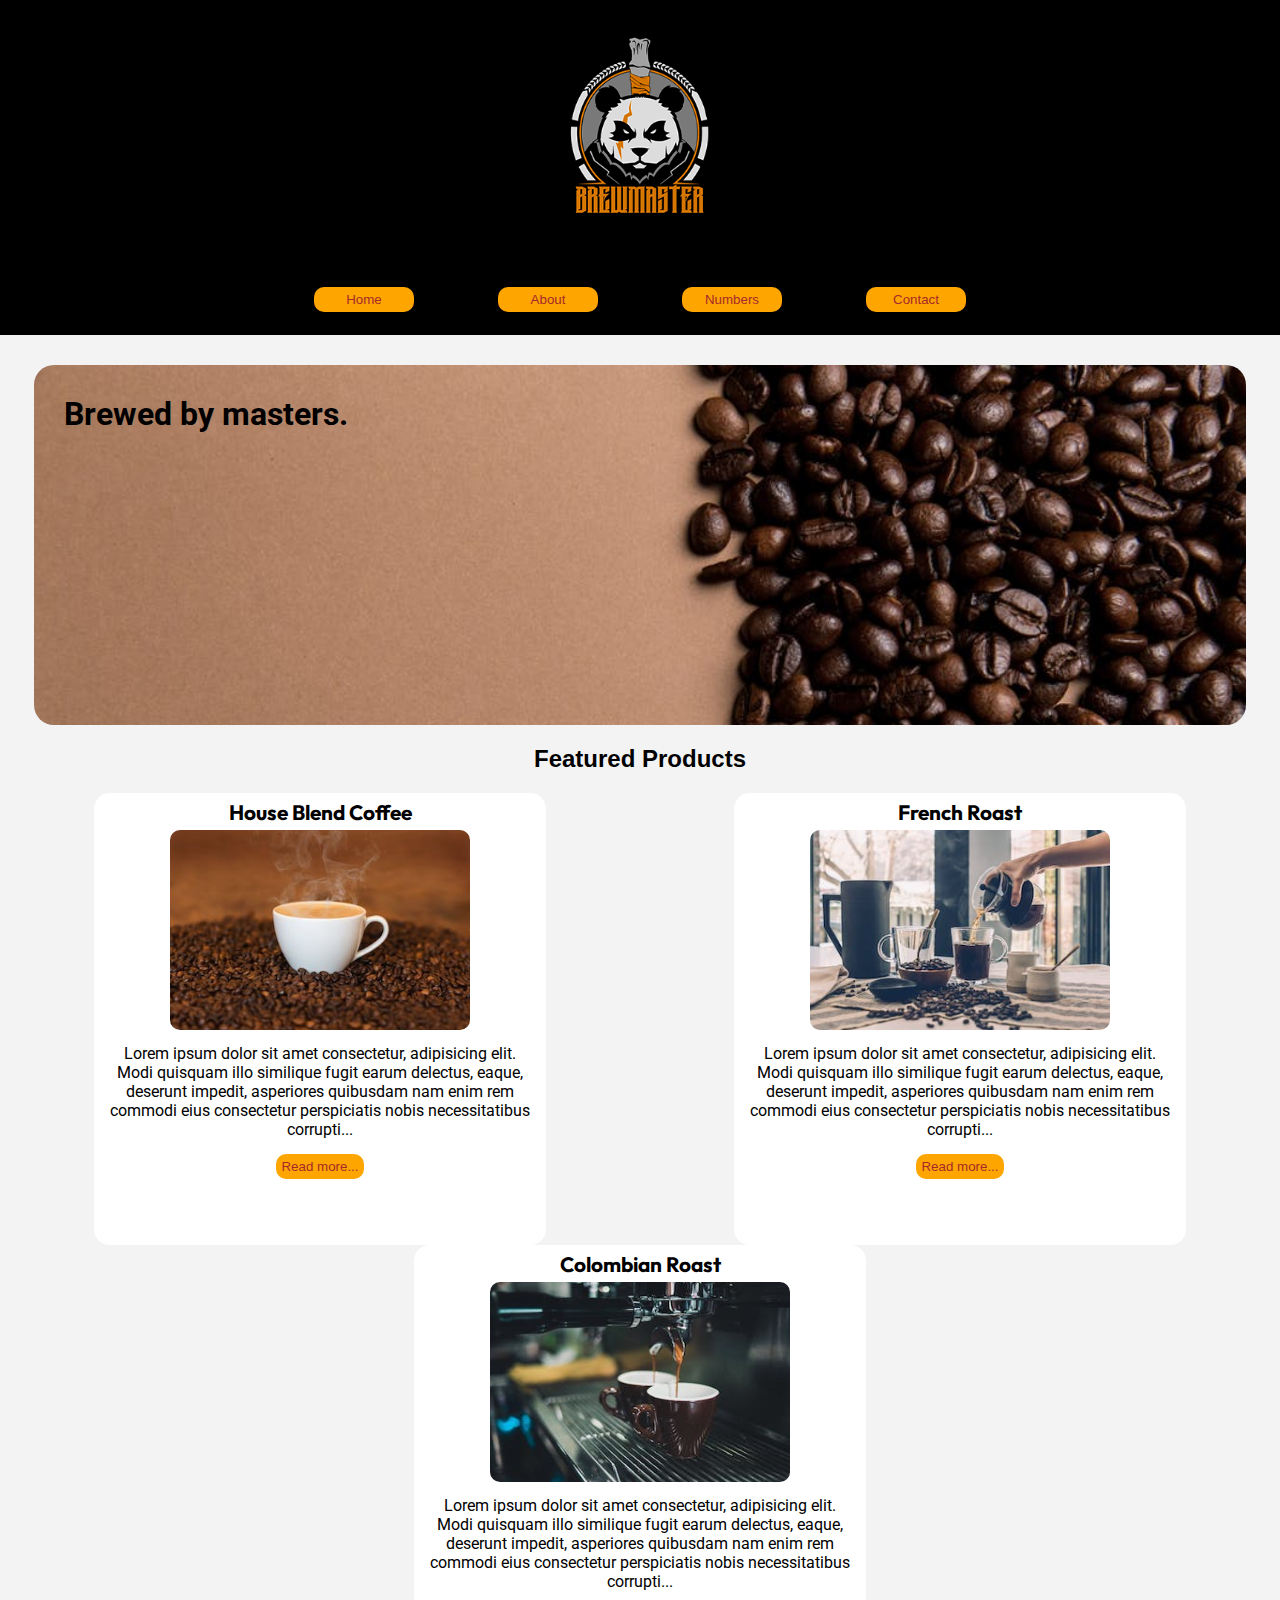
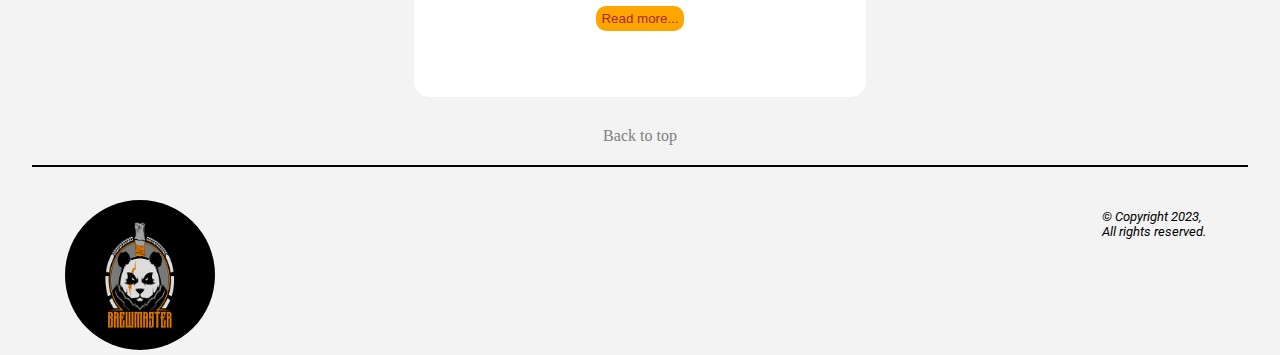
<file: index.html>
<!DOCTYPE html>
<html lang="en">
  <head>
    <meta charset="utf-8" />
    <meta name="viewport" content="width=device-width, initial-scale=1" />
    <title>Brewmaster Coffee</title>

    <link rel="stylesheet" href="styles.css" />
  </head>
  <body>
    <header class="main-heading">
      <figure>
        <img
          class="main-logo"
          src="./images/logo.png"
          alt="Brewmaster Coffee Logo"
        />
      </figure>
    </header>
    <nav>
      <ul>
        <li>
          <button>
            <a href="index.html">Home</a>
          </button>
        </li>
        <li>
          <button>
            <a href="about.html">About</a>
          </button>
        </li>
        <li>
          <button>
            <a href="numbers.html">Numbers</a>
          </button>
        </li>
        <li>
          <button>
            <a href="contact.html">Contact</a>
          </button>
        </li>
      </ul>
    </nav>
    <main>
      <div class="hero-img">Brewed by masters.</div>
      <header class="semi-heading">
        <h2>Featured Products</h2>
      </header>
      <div class="container">
        <article class="card">
          <h3>House Blend Coffee</h3>
          <figure>
            <img
              class="coffee-img"
              src="./images/house-blend.jpeg"
              alt="House Blend Coffee"
            />
            <p>
              Lorem ipsum dolor sit amet consectetur, adipisicing elit. Modi
              quisquam illo similique fugit earum delectus, eaque, deserunt
              impedit, asperiores quibusdam nam enim rem commodi eius
              consectetur perspiciatis nobis necessitatibus corrupti...
            </p>
            <button>
              <a
                href="https://en.wikipedia.org/wiki/Home_roasting_coffee"
                target="_blank"
                >Read more...</a
              >
            </button>
          </figure>
        </article>
        <article class="card">
          <h3>French Roast</h3>
          <figure>
            <img
              class="coffee-img"
              src="./images/french-roast.jpeg"
              alt="French Roast"
            />
            <p>
              Lorem ipsum dolor sit amet consectetur, adipisicing elit. Modi
              quisquam illo similique fugit earum delectus, eaque, deserunt
              impedit, asperiores quibusdam nam enim rem commodi eius
              consectetur perspiciatis nobis necessitatibus corrupti...
            </p>
            <button>
              <a
                href="https://en.wikipedia.org/wiki/Coffee_roasting"
                target="_blank"
                >Read more...</a
              >
            </button>
          </figure>
        </article>
        <article class="card">
          <h3>Colombian Roast</h3>
          <figure>
            <img
              class="coffee-img"
              src="./images/columbian-roast.jpeg"
              alt="Colombian Roast"
            />
            <p>
              Lorem ipsum dolor sit amet consectetur, adipisicing elit. Modi
              quisquam illo similique fugit earum delectus, eaque, deserunt
              impedit, asperiores quibusdam nam enim rem commodi eius
              consectetur perspiciatis nobis necessitatibus corrupti...
            </p>
            <button>
              <a
                href="https://en.wikipedia.org/wiki/Coffee_production_in_Colombia"
                target="_blank"
                >Read more...</a
              >
            </button>
          </figure>
        </article>
      </div>
    </main>
    <div class="totop"><a href="#">Back to top</a></div>
    <footer>
      <div><img src="./images/logo.png" /></div>
      <div>
        <p>
          &copy; Copyright 2023,<br />
          All rights reserved.
        </p>
      </div>
    </footer>
  </body>
</html>
</file>
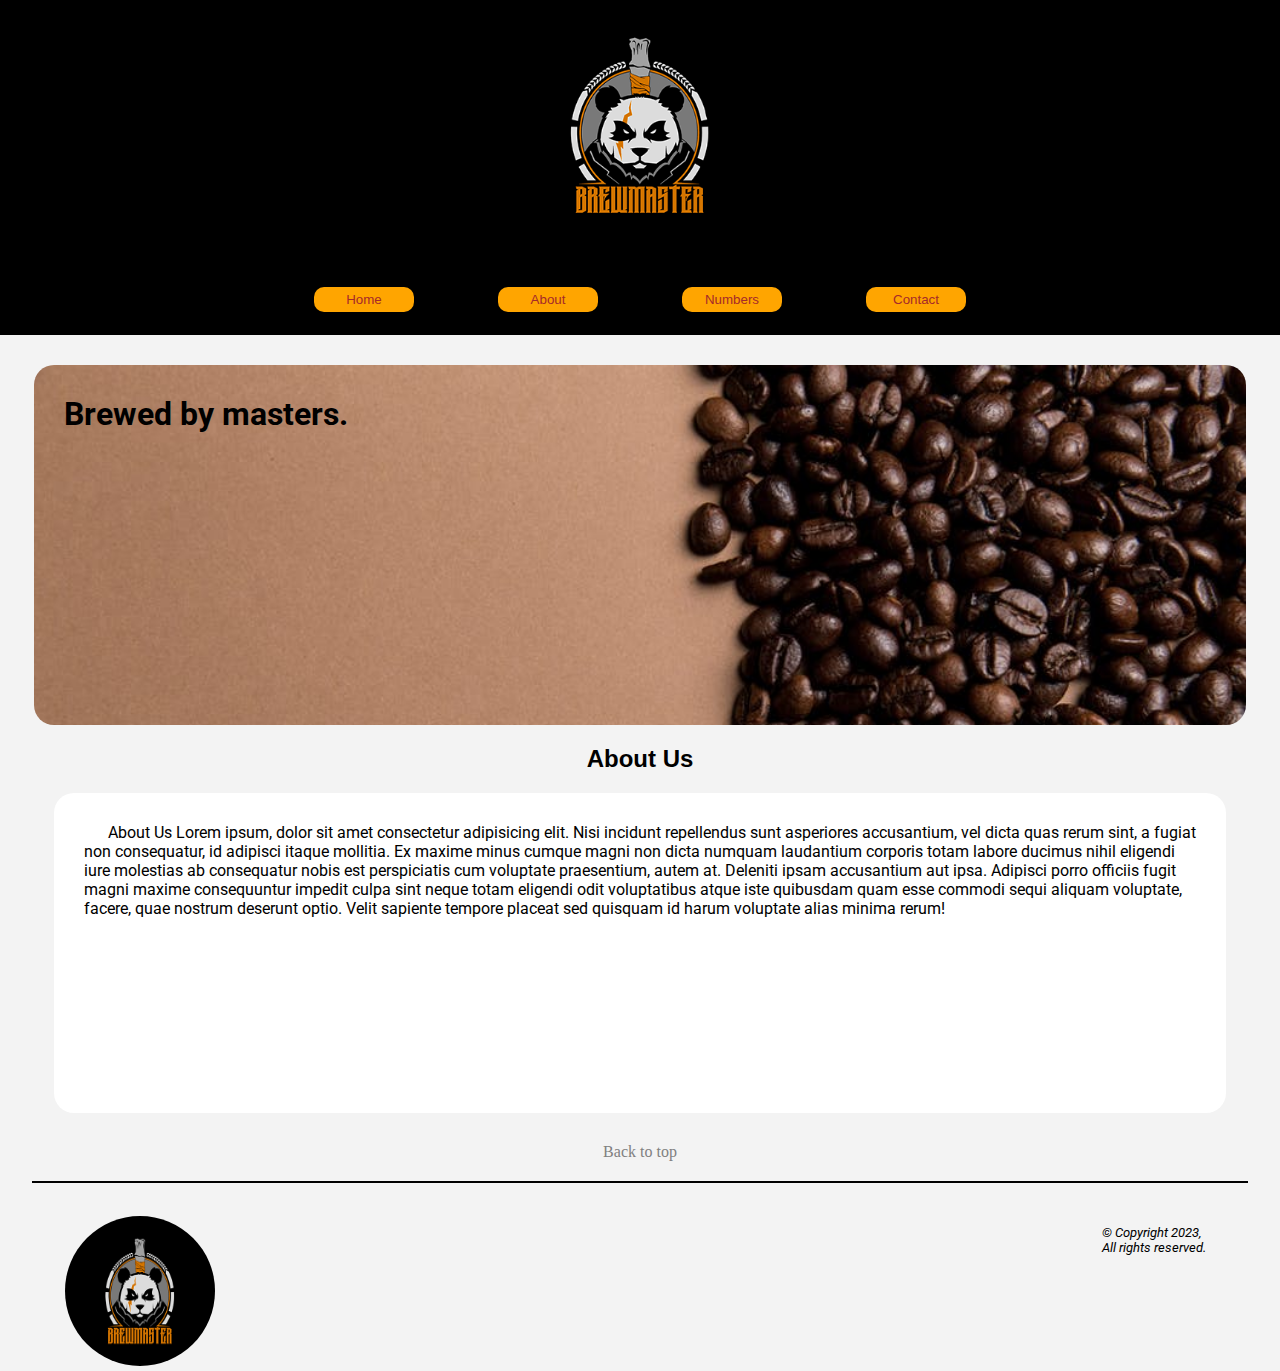
<file: about.html>
<!DOCTYPE html>
<html lang="en">
  <head>
    <meta charset="utf-8" />
    <meta name="viewport" content="width=device-width, initial-scale=1" />
    <title>Brewmaster Coffee</title>

    <link rel="stylesheet" href="styles.css" />
  </head>
  <body>
    <header class="main-heading">
      <figure>
        <img
          class="main-logo"
          src="./images/logo.png"
          alt="Brewmaster Coffee Logo"
        />
      </figure>
    </header>
    <nav>
      <ul>
        <li>
          <button>
            <a href="index.html">Home</a>
          </button>
        </li>
        <li>
          <button>
            <a href="about.html">About</a>
          </button>
        </li>
        <li>
          <button>
            <a href="numbers.html">Numbers</a>
          </button>
        </li>
        <li>
          <button>
            <a href="contact.html">Contact</a>
          </button>
        </li>
      </ul>
    </nav>
    <main>
      <div class="hero-img">Brewed by masters.</div>
      <header><h2>About Us</h2></header>
      <article class="container">
        <div class="card2">
          <p>
            About Us Lorem ipsum, dolor sit amet consectetur adipisicing elit.
            Nisi incidunt repellendus sunt asperiores accusantium, vel dicta
            quas rerum sint, a fugiat non consequatur, id adipisci itaque
            mollitia. Ex maxime minus cumque magni non dicta numquam laudantium
            corporis totam labore ducimus nihil eligendi iure molestias ab
            consequatur nobis est perspiciatis cum voluptate praesentium, autem
            at. Deleniti ipsam accusantium aut ipsa. Adipisci porro officiis
            fugit magni maxime consequuntur impedit culpa sint neque totam
            eligendi odit voluptatibus atque iste quibusdam quam esse commodi
            sequi aliquam voluptate, facere, quae nostrum deserunt optio. Velit
            sapiente tempore placeat sed quisquam id harum voluptate alias
            minima rerum!
          </p>
        </div>
      </article>
    </main>
    <div class="totop"><a href="#">Back to top</a></div>
    <footer>
      <div><img src="./images/logo.png" /></div>
      <div>
        <p>
          &copy; Copyright 2023,<br />
          All rights reserved.
        </p>
      </div>
    </footer>
  </body>
</html>
</file>
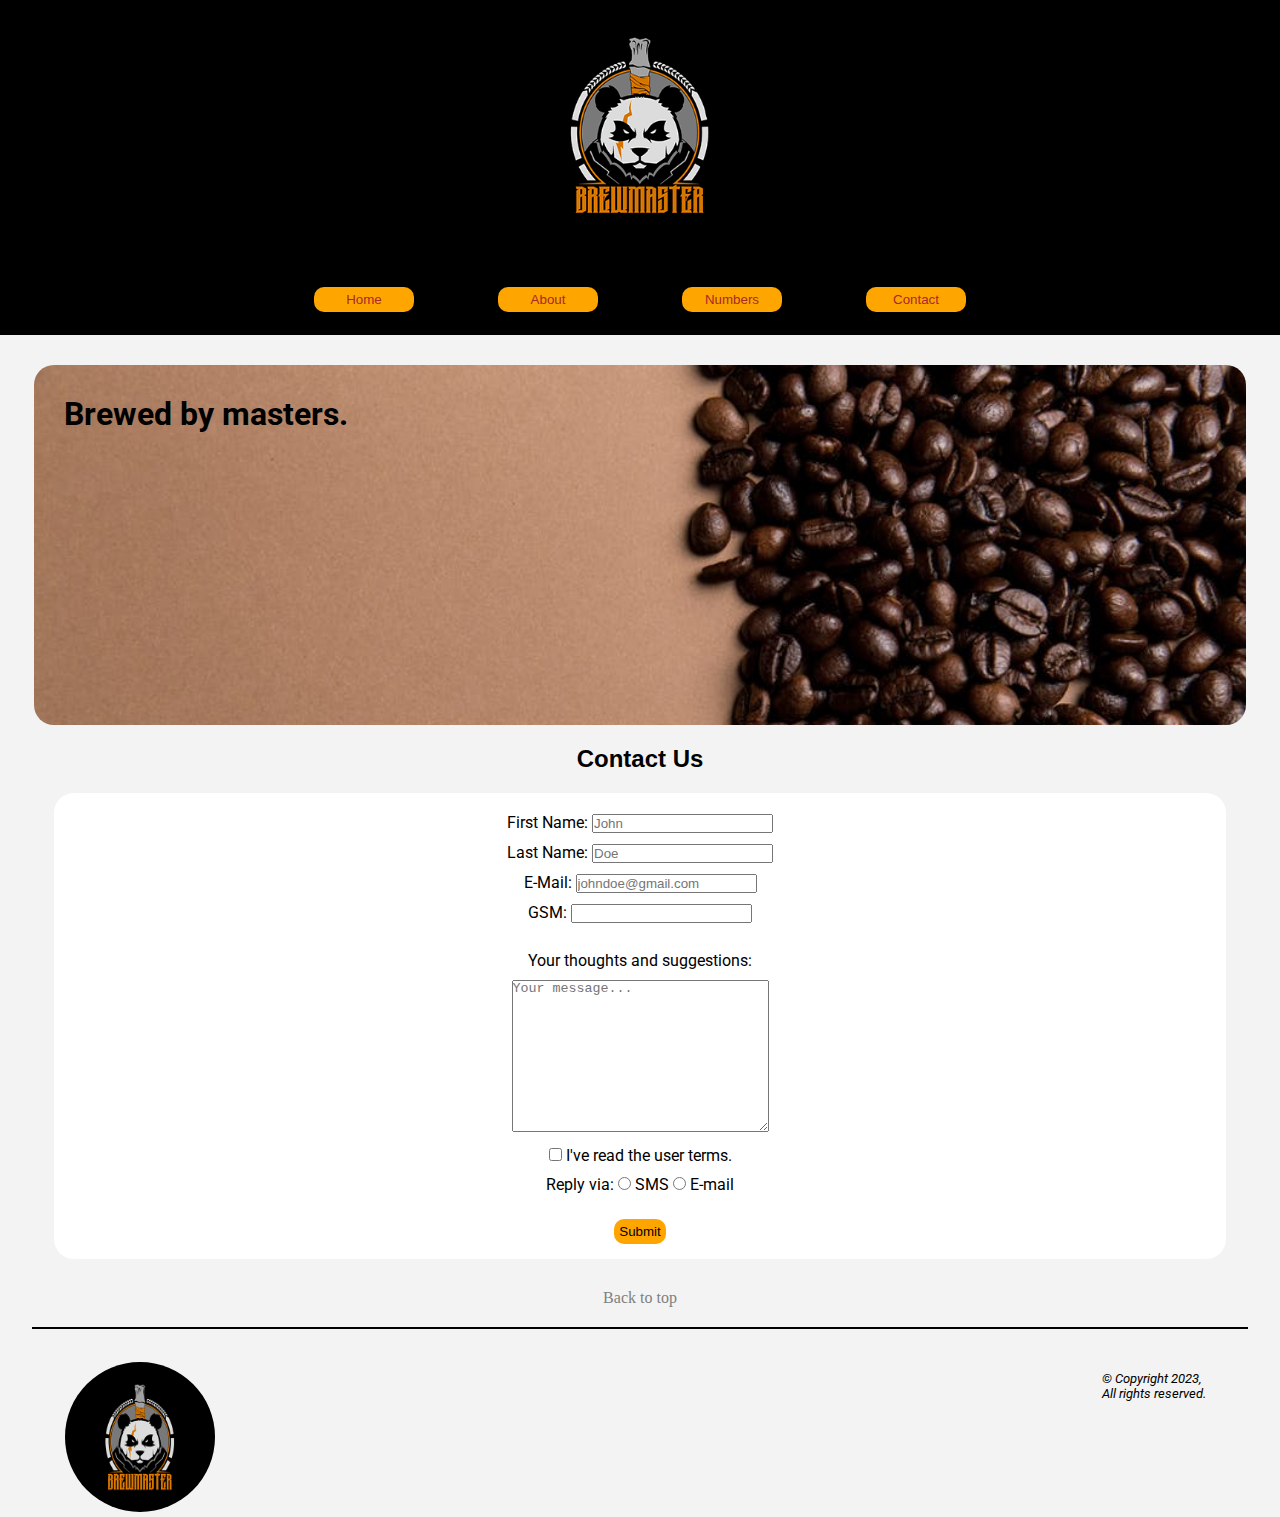
<file: contact.html>
<!DOCTYPE html>
<html lang="en">
  <head>
    <meta charset="utf-8" />
    <meta name="viewport" content="width=device-width, initial-scale=1" />
    <title>Brewmaster Coffee</title>

    <link rel="stylesheet" href="styles.css" />
  </head>
  <body>
    <header class="main-heading">
      <figure>
        <img
          class="main-logo"
          src="./images/logo.png"
          alt="Brewmaster Coffee Logo"
        />
      </figure>
    </header>
    <nav>
      <ul>
        <li>
          <button>
            <a href="index.html">Home</a>
          </button>
        </li>
        <li>
          <button>
            <a href="about.html">About</a>
          </button>
        </li>
        <li>
          <button>
            <a href="numbers.html">Numbers</a>
          </button>
        </li>
        <li>
          <button>
            <a href="contact.html">Contact</a>
          </button>
        </li>
      </ul>
    </nav>
    <main>
      <div class="hero-img">Brewed by masters.</div>
      <header><h2>Contact Us</h2></header>
      <article class="container">
        <div class="card3">
          <form action="/contact" method="post">
            <p>
              <label for="firstName">First Name:</label>
              <input
                type="text"
                name="firstName"
                id="firstName"
                placeholder="John"
                required
              />
            </p>
            <p>
              <label for="lastName">Last Name:</label>
              <input
                type="text"
                name="lastName"
                id="lastName"
                placeholder="Doe"
                required
              />
            </p>
            <p>
              <label for="mail">E-Mail: </label>
              <input
                type="email"
                name="mail"
                id="mail"
                placeholder="johndoe@gmail.com"
                required
              />
            </p>
            <p>
              <label for="phone">GSM:</label>
              <input type="tel" name="phone" id="phone" required />
            </p>
            <br />
            <p>
              <label for="description">Your thoughts and suggestions:</label>
            </p>
            <p>
              <textarea
                name="description"
                id="description"
                cols="30"
                rows="10"
                required
                placeholder="Your message..."
              ></textarea>
            </p>
            <p>
              <input type="checkbox" name="tos" id="tos" required />
              <label for="tos">I've read the user terms.</label>
            </p>
            <p>
              Reply via:
              <input type="radio" name="reply" id="sms" />
              <label for="sms">SMS</label>
              <input type="radio" name="reply" id="email" />
              <label for="email">E-mail</label>
            </p>
            <p>
              <button>Submit</button>
            </p>
          </form>
        </div>
      </article>
    </main>
    <div class="totop"><a href="#">Back to top</a></div>
    <footer>
      <div><img src="./images/logo.png" /></div>
      <div>
        <p>
          &copy; Copyright 2023,<br />
          All rights reserved.
        </p>
      </div>
    </footer>
  </body>
</html>
</file>
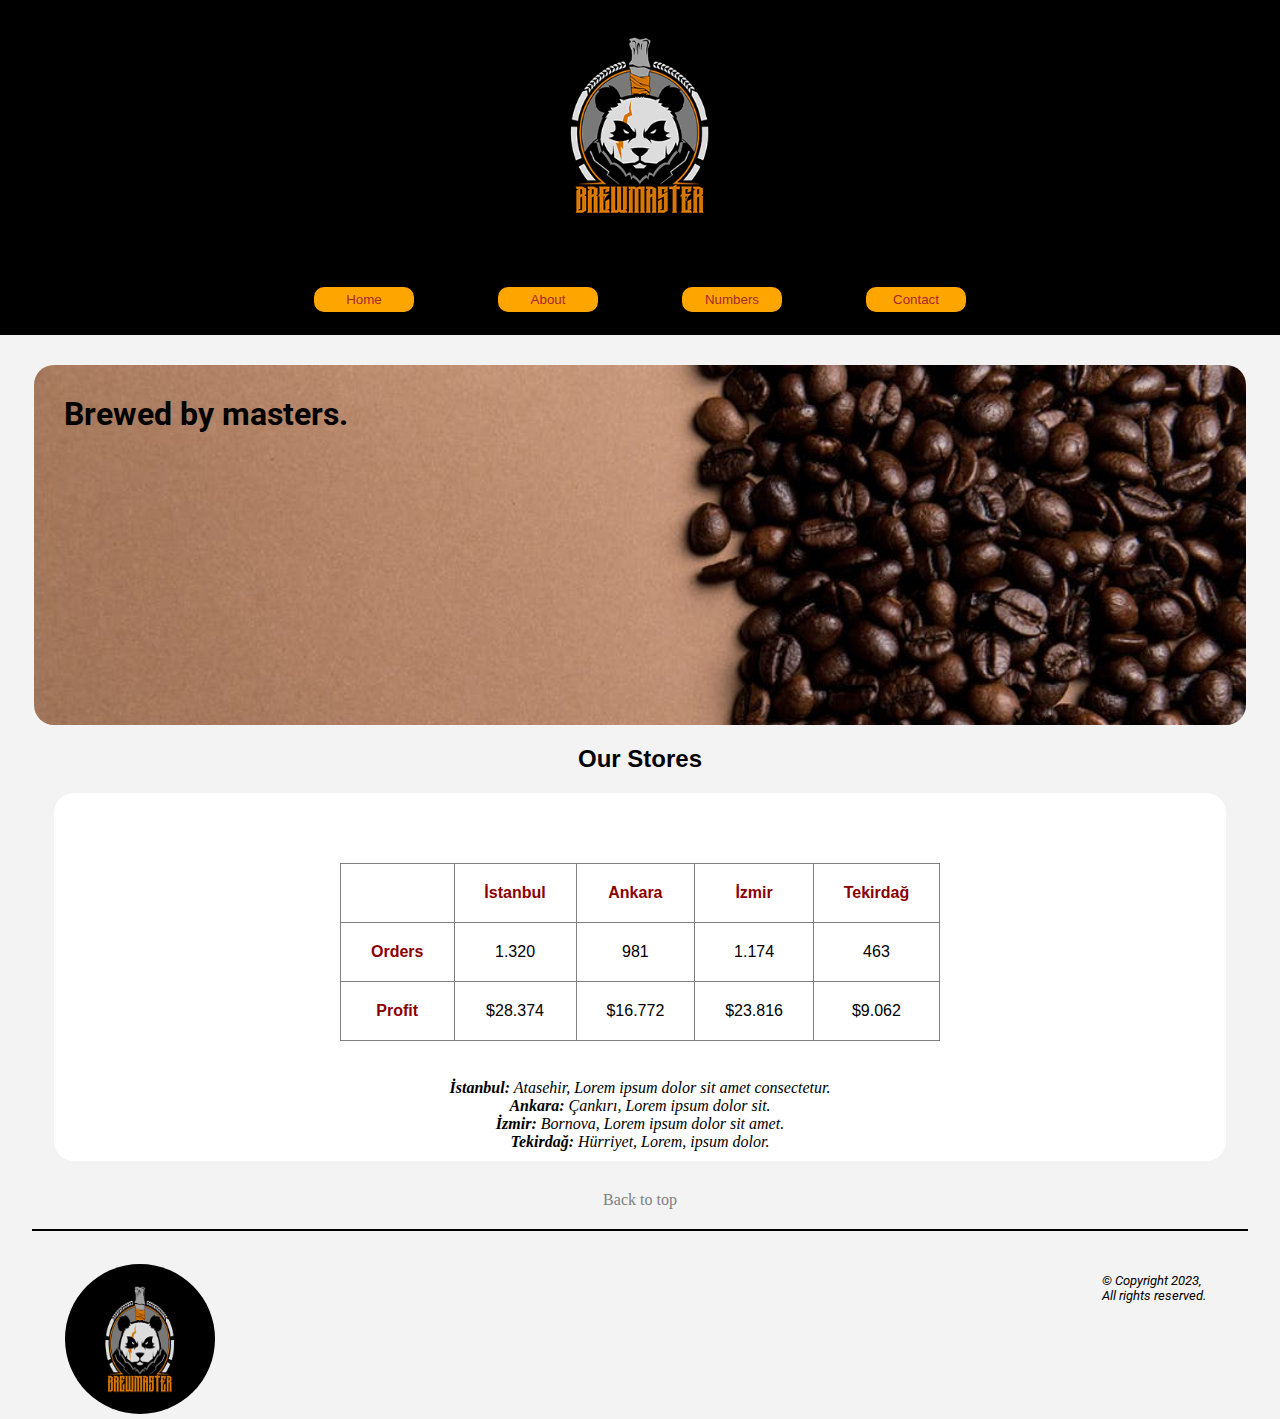
<file: numbers.html>
<!DOCTYPE html>
<html lang="en">
  <head>
    <meta charset="utf-8" />
    <meta name="viewport" content="width=device-width, initial-scale=1" />
    <title>Brewmaster Coffee</title>

    <link rel="stylesheet" href="styles.css" />
  </head>
  <body>
    <header class="main-heading">
      <figure>
        <img
          class="main-logo"
          src="./images/logo.png"
          alt="Brewmaster Coffee Logo"
        />
      </figure>
    </header>
    <nav>
      <ul>
        <li>
          <button>
            <a href="index.html">Home</a>
          </button>
        </li>
        <li>
          <button>
            <a href="about.html">About</a>
          </button>
        </li>
        <li>
          <button>
            <a href="numbers.html">Numbers</a>
          </button>
        </li>
        <li>
          <button>
            <a href="contact.html">Contact</a>
          </button>
        </li>
      </ul>
    </nav>
    <main>
      <div class="hero-img">Brewed by masters.</div>
      <header>
        <h2>Our Stores</h2>
        <article class="container">
          <div class="card3">
            <table>
              <tr>
                <th></th>
                <th>İstanbul</th>
                <th>Ankara</th>
                <th>İzmir</th>
                <th>Tekirdağ</th>
              </tr>
              <tr>
                <th>Orders</th>
                <td>1.320</td>
                <td>981</td>
                <td>1.174</td>
                <td>463</td>
              </tr>
              <tr>
                <th>Profit</th>
                <td>$28.374</td>
                <td>$16.772</td>
                <td>$23.816</td>
                <td>$9.062</td>
              </tr>
            </table>
            <br />
            <address>
              <strong>İstanbul:</strong>
              Atasehir, Lorem ipsum dolor sit amet consectetur.<br />
              <strong>Ankara:</strong>
              Çankırı, Lorem ipsum dolor sit.<br />
              <strong>İzmir:</strong>
              Bornova, Lorem ipsum dolor sit amet.<br />
              <strong>Tekirdağ:</strong>
              Hürriyet, Lorem, ipsum dolor.
            </address>
          </div>
        </article>
      </header>
    </main>
    <div class="totop"><a href="#">Back to top</a></div>
    <footer>
      <div><img src="./images/logo.png" /></div>
      <div>
        <p>
          &copy; Copyright 2023,<br />
          All rights reserved.
        </p>
      </div>
    </footer>
  </body>
</html>
</file>
<file: styles.css>
@import url('https://fonts.googleapis.com/css2?family=Outfit:wght@400;700&family=Roboto:wght@100;400&display=swap');


* {
    margin: 0;
    padding: 0;
}

body {
    background-color: #f3f3f3;;
}

.main-heading {
    background-color: black;
    text-align: center;
}
.main-logo {
    border-radius: 100%;
    width: 300px;
    height: 250px;
}

main {
    width: 100%;
    margin: auto;
    text-align: center;
}
.container {
    display: flex;
    flex-wrap: wrap;
    
}

.card {
    width: 450px;
    height: 450px;
    border: solid 1px white;
    margin-right: auto ;
    margin-left: auto;
    text-align: center;
    background-color:white;
    border-radius: 15px;
}

.card:hover {
    transform: scale(1.05);
    transition: 0.2s;
    box-shadow: 0px 0px 8px 1px lightgray;

}

.card img {
    border-radius: 10px;
    width: 300px;
    height: 200px;
}

button a {
    text-decoration: none;
    color:brown;
}

button {
    padding: 5px;
    margin: 15px 10px 5px;
    border-radius: 10px;
    border: none;
    background-color: orange;
}

button:hover {
    transform: scale(1.01);
    box-shadow: 0px 0px 5px 1px orangered;
    transition: 0.2s;
}


nav {
    height: 5vh;
    padding: 2vh;
    background-color: black;
    text-align: center;
}


nav li {
    display: inline;
    margin: 30px;
}

nav button {
    width: 100px;
    flex-wrap: nowrap;
}


footer {
    width: 90%;
    height: 100px;
    margin: auto;
    margin-top: 20px;
    display: flex;
    padding: 2rem;
    border-top: solid 2px black;
}

footer div {
    flex: 1;
}

footer div img {
    width: 150px;
    height: 150px;
    padding: 1px;
    border-radius: 100%;
    
}

footer div p {
    font-size: small;
    font-style: italic;
    float: right;
}

h2 {
    margin-top: 20px;
    margin-bottom: 20px;
    font-family: Verdana, Geneva, Tahoma, sans-serif;
}

h3 {
    font-family: 'Outfit', sans-serif;
    font-size: 1.3rem;
    margin-top: 5px;
    margin-bottom: 5px;
}

p {
    margin-top: 10px;
    margin-left: 10px;
    margin-right: 10px;
    font-family: 'Roboto', sans-serif;
    font-size: 1rem;
}

.semi-heading {
    text-align: center;
}

.hero-img {
    background-image: url(./images/background.jpeg);
    width: 90%;
    height: 300px;
    display: flex;
    margin-left: auto;
    margin-right: auto;
    margin-top: 30px;
    background-repeat: no-repeat;
    background-size: cover;
    color: black;
    font-family: 'Roboto', sans-serif;
    font-size: 2rem;
    font-weight:bold;
    padding: 30px;
    border-radius: 20px;
    
}

.totop  {
    text-align: center;
    margin-top: 30px;
}

.totop a {
    color: gray;
    text-decoration: none;

}

.totop a:hover {
    color: black;
    text-decoration: underline;
}

.card2 {
    width: 90%;
    margin-left: auto;
    margin-right: auto;
    background-color: white;
    height: 300px;
    padding: 10px;
    border-radius: 20px;
}

.card2 p {
    padding: 10px;
    text-align: left;
    text-indent: 1.5rem;

}

.card2:hover {
    transform: scale(1.02);
    transition: 0.2s;
}

.card3 {
    width: 90%;
    margin-left: auto;
    margin-right: auto;
    background-color: white;
    min-height: 300px;
    padding: 10px;
    border-radius: 20px;
}



table, td, tr th {
    border: solid 1px gray;
    text-align: center;
    justify-content: center;
    width: 600px;
    border-collapse: collapse;
    font-family: Verdana, Geneva, Tahoma, sans-serif;
    margin-left: auto;
    margin-right: auto;
    margin-top: 60px;
    margin-bottom:20px;
    padding: 20px;
    
}

th {
    color:darkred;
}

td {
    color:black;
}
</file>
